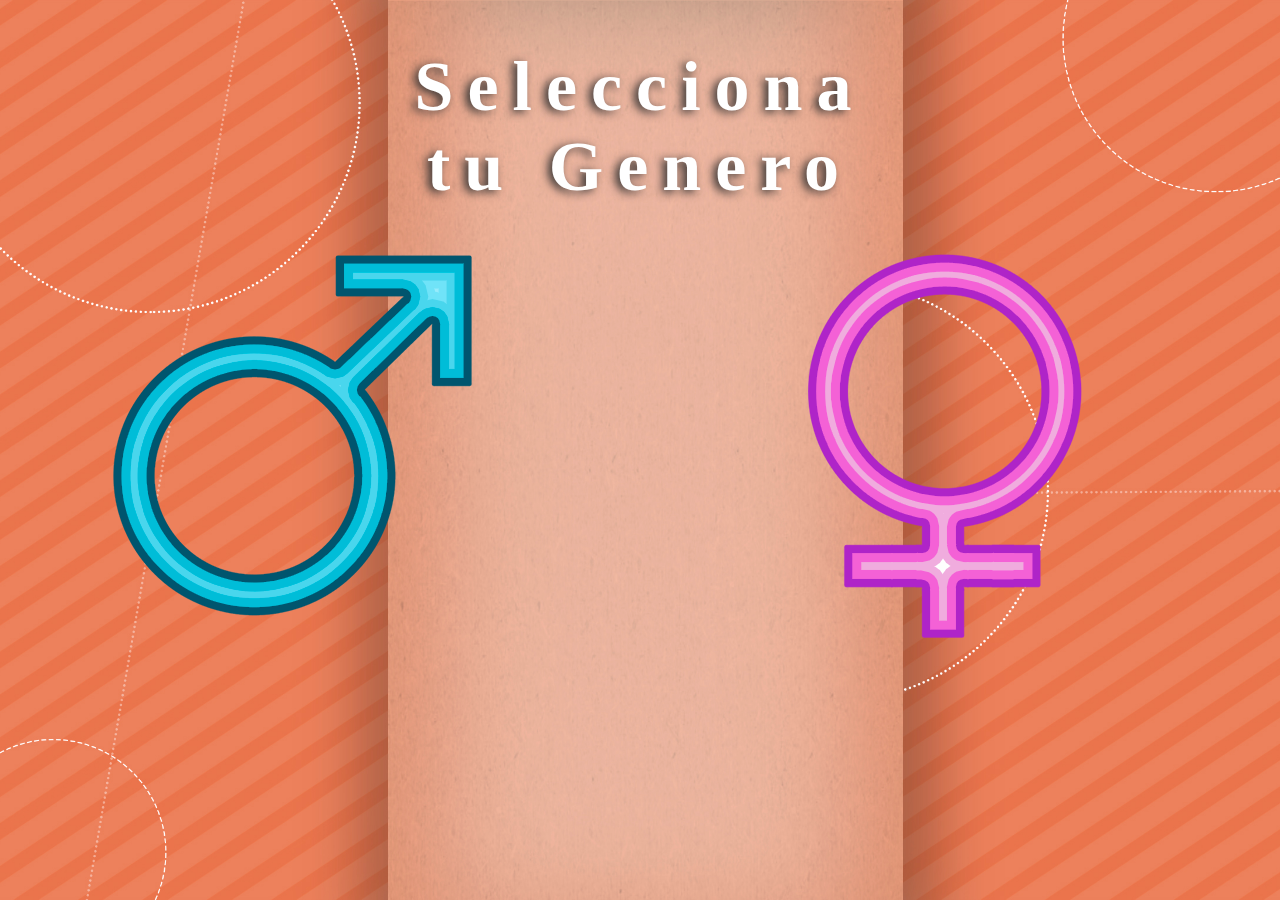
<file: SelectorGenero/index.html>
<!DOCTYPE html>

<html>
  
<head>
    
<meta charset="utf-8">
    
<meta name="viewport" content="width=device-width">
    
<title>Selector Genero</title>
    
<link href="indexx.css" rel="stylesheet" type="text/css" />
  
</head>
  
<body>
  

<h1>Selecciona<br> tu Genero</h1>


	<div class="signo_masculino" ><center>
  
	<img src="../images/idmasculino.png" alt="MASCULINO" >
  </center></div>
  

	
	<div class="signo_femenino"><center>
  
	<img src="../images/idfemenino.png" alt="FEMENINO">
  
	</center></div>





</body>

</html>
</file>
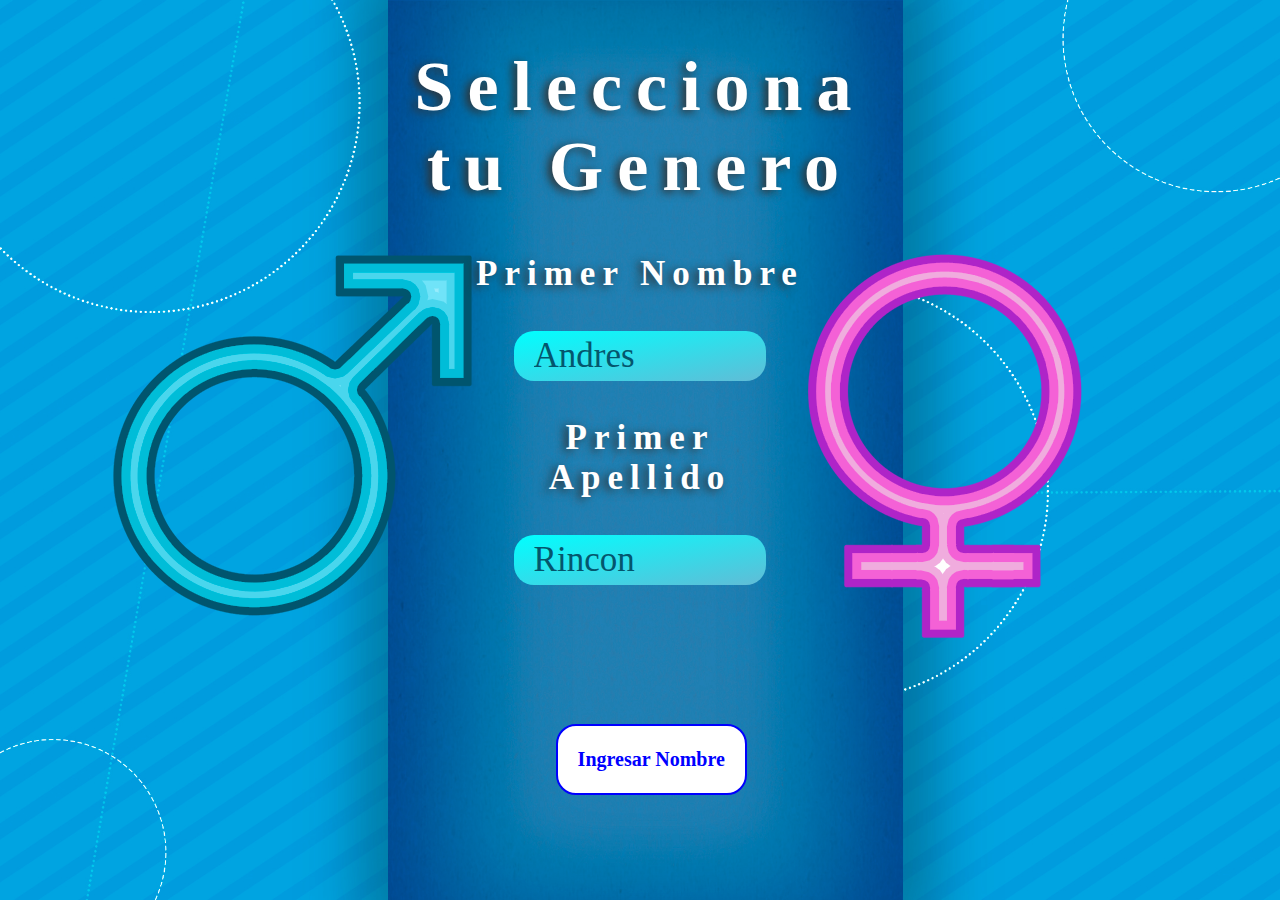
<file: SelectorHombre/index.html>
<!DOCTYPE html>

<html>
  
<head>
    
<meta charset="utf-8">
    
<meta name="viewport" content="width=device-width">
    
<title>Avatar Nombre Hombre</title>
    
<link href="indexx.css" rel="stylesheet" type="text/css" />
  
</head>
  
<body>
  

<h1>Selecciona<br> tu Genero</h1>


	<div class="signo_masculino" ><center>
  
	<img src="../images/idmasculino.png" alt="MASCULINO" >
  </center></div>
  

	
	<div class="signo_femenino"><center>
  
	<img src="../images/idfemenino.png" alt="FEMENINO">
  
	</center></div>

			<form>
  			<label for="fname"><h2><center>Primer Nombre</center></h2></label>
  			<center><input type="text" id="fname" name="fname" value="Andres"></center>
  			<label for="lname"><h2><center>Primer Apellido</center></h2></label>
  			<center><input type="text" id="lname" name="lname" value="Rincon"></center>
			</form>
	
	<div>
	<button class="button button1"><p> Ingresar Nombre </p></button>
	</div>






</body>

</html>
</file>
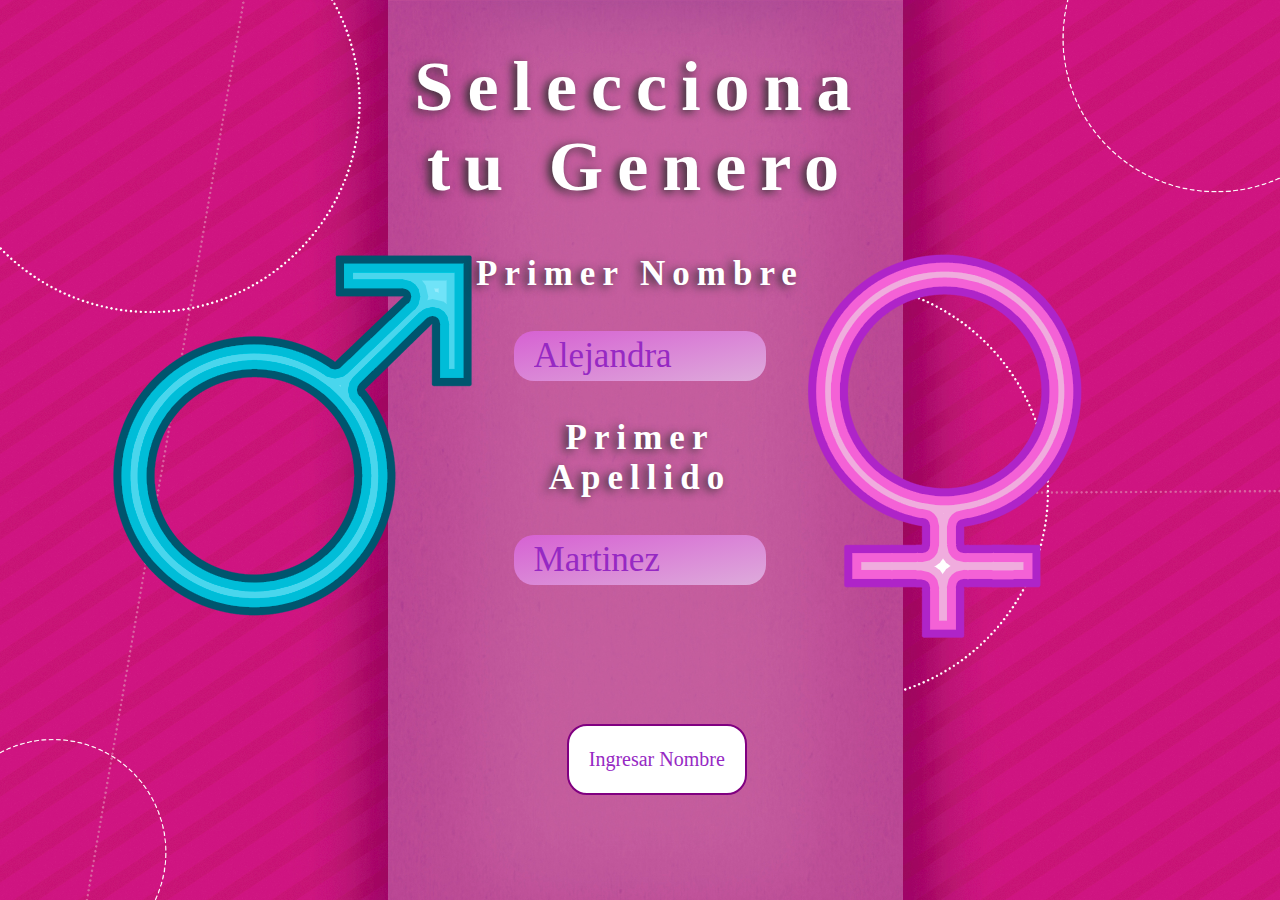
<file: SelectorMujer/index.html>
<!DOCTYPE html>

<html>
  
<head>
    
<meta charset="utf-8">
    
<meta name="viewport" content="width=device-width">
    
<title>Avatar Nombre Mujer</title>
    
<link href="indexx.css" rel="stylesheet" type="text/css" />
  
</head>
  
<body>
  

<h1>Selecciona<br> tu Genero</h1>



	<div class="signo_masculino" ><center>
  
	<img src="../images/idmasculino.png" alt="MASCULINO" >
	</center></div>
  
	
	
<div class="signo_femenino"><center>
  
	<img src="../images/idfemenino.png" alt="FEMENINO">
  
	</center></div>


			<form>
  			<label for="fname"><h2><center>Primer Nombre</center></h2></label>
  			<center><input type="text" id="fname" name="fname" value="Alejandra"></center>
  			<label for="lname"><h2><center>Primer Apellido</center></h2></label>
  			<center><input type="text" id="lname" name="lname" value="Martinez"></center>
			</form>
	<div>	
	<button class="button button1"><p> Ingresar Nombre </p></button>
	</div>

</body>

</html>
</file>
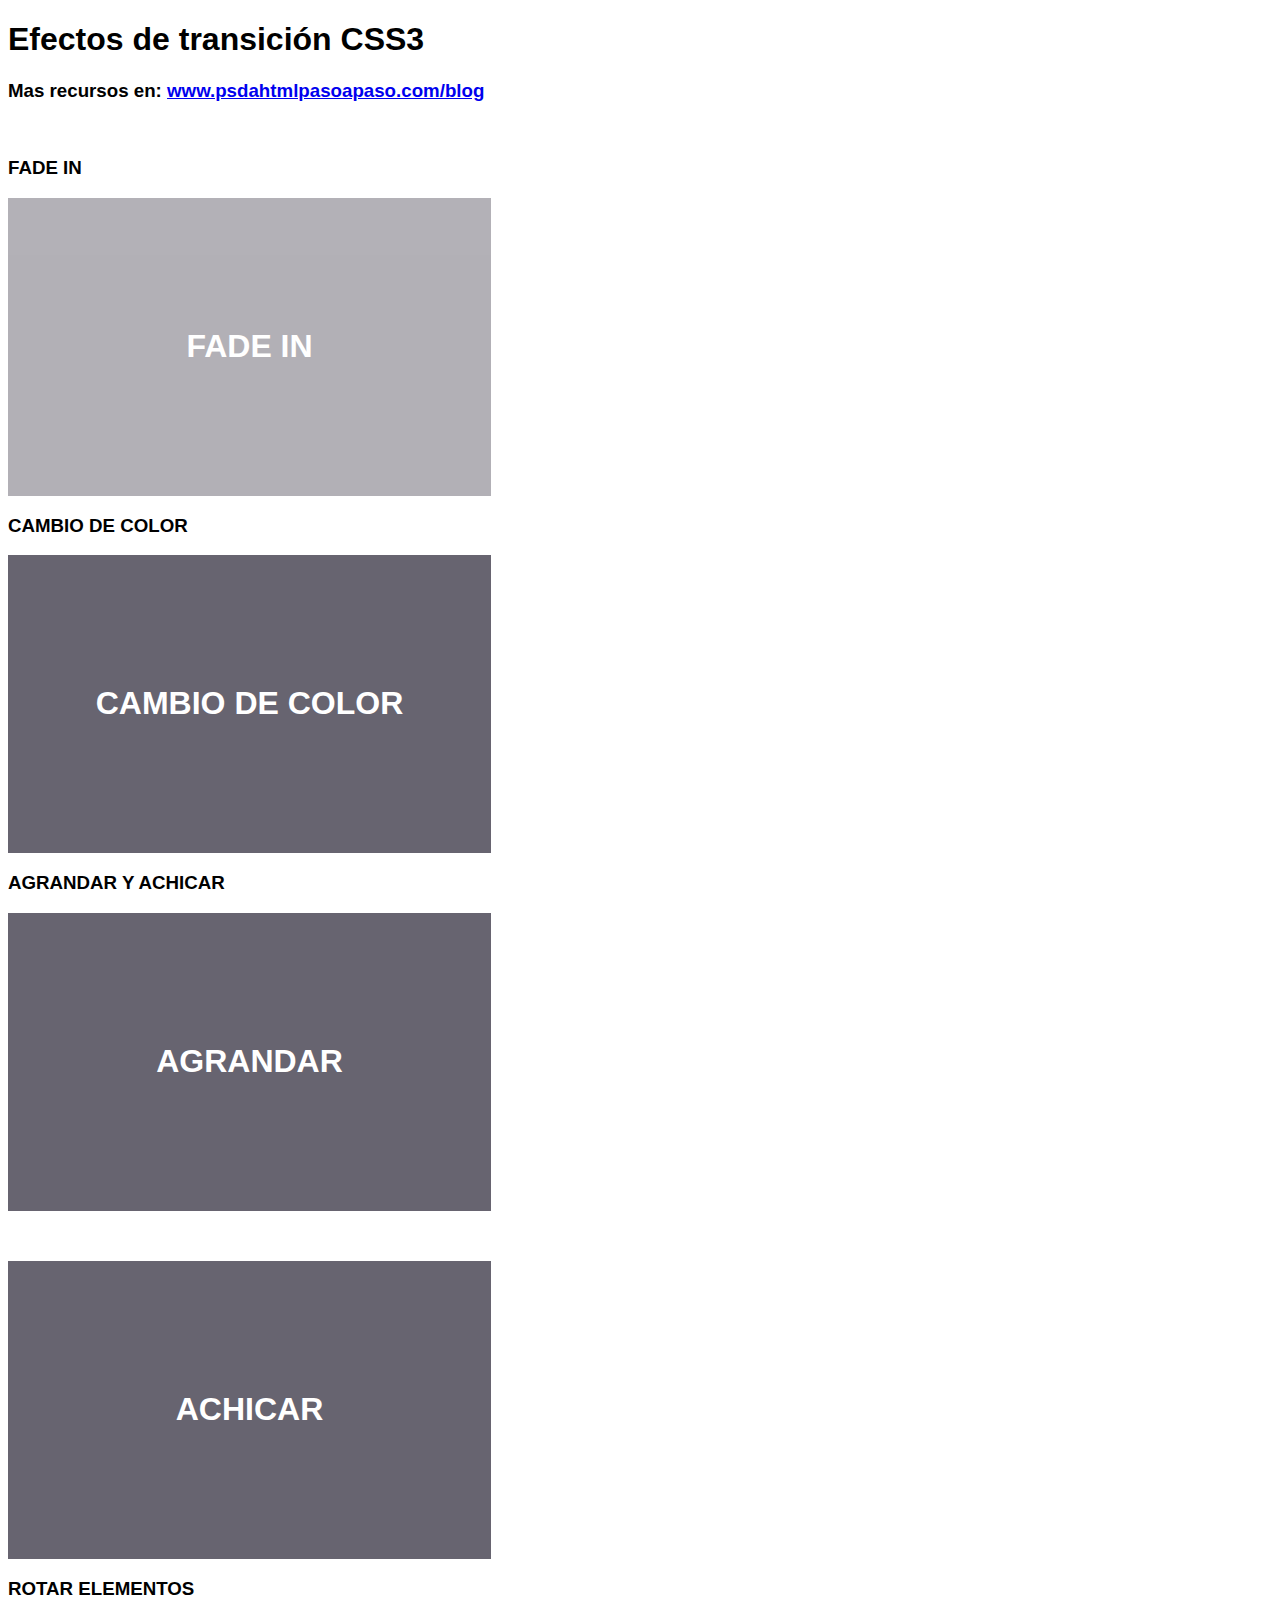
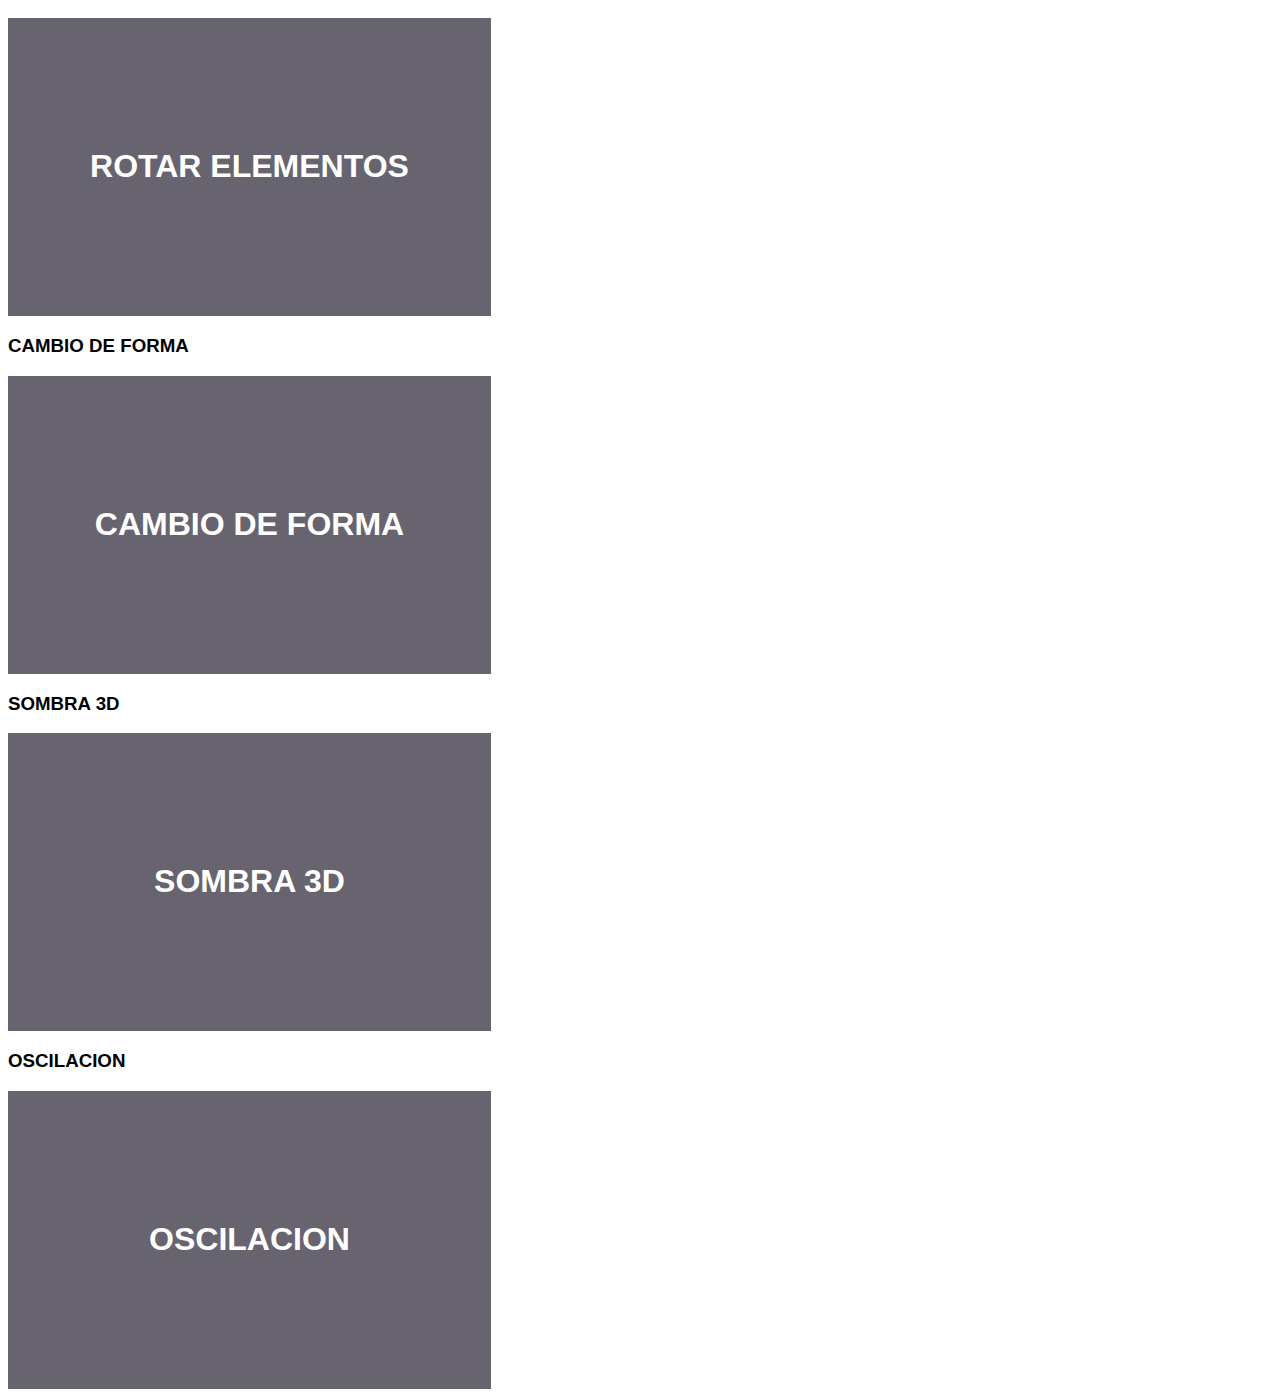
<file: efectos-css3.html>
<!DOCTYPE HTML>
<html>
<head>
<meta http-equiv="Content-Type" content="text/html; charset=utf-8">
<title>Efectos de transicion CSS3</title>
</head>

<body>


<h1>Efectos de transición CSS3 </h1>
<h3>Mas recursos en: <a href="http://www.psdahtmlpasoapaso.com/blog">www.psdahtmlpasoapaso.com/blog</a></h3>
<p>&nbsp;</p>

<style type="text/css">
  body {
	  font-family:Arial;
  }
.eldiv { 
width: 483px; 
height: 168px; 
background: #676470; 
transition: all 0.3s ease; 
color: #ffffff; 
text-align: center;
 padding-top: 130px; 
 font-size: 2em; 
 font-weight: bold; 
 font-family: Arial }
</style>
  

<h3>FADE IN</h3>
<style type="text/css">
.fade { opacity:0.5; } 
.fade:hover { opacity:1; }
</style>
<div class="eldiv fade" style="cursor: pointer;">FADE IN</div>

<h3>CAMBIO DE COLOR</h3>
<style type="text/css">
.color:hover { background:#53a7ea; }
</style>
<div class="eldiv color" style="cursor: pointer;">CAMBIO DE COLOR</div>

<h3>AGRANDAR Y ACHICAR</h3>
<style type="text/css">
.grow:hover { -webkit-transform: scale(1.1); -ms-transform: scale(1.1); transform: scale(1.1); }
</style>
<div class="eldiv grow" style="cursor: pointer;">AGRANDAR</div>

<p>&nbsp;</p>
<p>
  <style type="text/css">
.shrink:hover { -webkit-transform: scale(0.8); -ms-transform: scale(0.8); transform: scale(0.8); }
  </style>
</p>
<div class="eldiv shrink" style="cursor: pointer;">ACHICAR</div>

<h3>ROTAR ELEMENTOS</h3>
<style type="text/css">
.rotate:hover { -webkit-transform:rotateZ(-30deg) ; -ms-transform:rotateZ(-30deg) ; transform:rotateZ(-30deg) ; }
</style>
<div class="eldiv rotate" style="cursor: pointer;">ROTAR ELEMENTOS</div>

<h3>CAMBIO DE FORMA</h3>
<style type="text/css">
.circle:hover { border-radius:50%; }
</style>
<div class="eldiv circle" style="cursor: pointer;">CAMBIO DE FORMA</div>

<h3>SOMBRA 3D</h3>
<style type="text/css">
.threed:hover { box-shadow: 1px 1px #53a7ea, 2px 2px #53a7ea, 3px 3px #53a7ea; -webkit-transform: translateX(-5px); transform: translateX(-5px); }
</style>
<div class="eldiv threed" style="cursor: pointer;">SOMBRA 3D</div>

<h3>OSCILACION</h3>
<style type="text/css">-
@-webkit-keyframes swing { 15% { -webkit-transform: translateX(5px); transform: translateX(5px); } 30% { -webkit-transform: translateX(-5px); transform: translateX(-5px); } 50% { -webkit-transform: translateX(3px); transform: translateX(3px); } 65% { -webkit-transform: translateX(-3px); transform: translateX(-3px); } 80% { -webkit-transform: translateX(2px); transform: translateX(2px); } 100% { -webkit-transform: translateX(0); transform: translateX(0); } } @keyframes swing { 15% { -webkit-transform: translateX(5px); transform: translateX(5px); } 30% { -webkit-transform: translateX(-5px); transform: translateX(-5px); } 50% { -webkit-transform: translateX(3px); transform: translateX(3px); } 65% { -webkit-transform: translateX(-3px); transform: translateX(-3px); } 80% { -webkit-transform: translateX(2px); transform: translateX(2px); } 100% { -webkit-transform: translateX(0); transform: translateX(0); } } .swing:hover { -webkit-animation: swing 1s ease; animation: swing 1s ease; -webkit-animation-iteration-count: 1; animation-iteration-count: 1; }
</style>
<div class="eldiv swing" style="cursor: pointer;">OSCILACION</div>

</body>
</html>
</file>
<file: SelectorGenero/indexx.css>
body{
  
	background-image:url(../images/fondo_seleccion_genero.jpg);
  
	background-position: center center;
  
	background-repeat: no-repeat;
  
	background-attachment:fixed;
  
	background-size: cover;
  
	background-color: #669999;


}



	.signo_masculino{
  
	float: left;
  
  
   
   
}  

	.signo_femenino{
 
	float: right;


}
  

	h1{
  
	color:white;
  
	font-family: Comic Sans MS;
  
	font-size: 70px;
  
	text-align: center;
  
	text-shadow: -4px 2px 10px #313131;
  
	letter-spacing: 0.2em;

  
  
  

}
</file>
<file: SelectorHombre/indexx.css>
body{
  
	background-image:url(../images/Fondo_Hombre.jpg);
  
	background-position: center center;
  
	background-repeat: no-repeat;
  
	background-attachment:fixed;
  
	background-size: cover;
  
	background-color: cyan;


}



	.signo_masculino{
  
	float: left;
  
  
   
   
}  

	.signo_femenino{
 
	float: right;


}
  

	h1{
  
	color:white;
  
	font-family: Comic Sans MS;
  
	font-size: 70px;
  
	text-align: center;
  
	text-shadow: -4px 2px 10px #313131;
  
	letter-spacing: 0.2em;

  
  
  

}
	h2{
	color:white;
	font-family: Comic Sans MS;
  
	font-size: 35px;
  
	text-align: center;
  
	text-shadow: -4px 2px 10px #313131;
  
	letter-spacing: 0.2em;


}
input[type=text] {
    width: 20%;
    height: 50px;
    padding: 12px 20px;
    margin: 8px 0;
    box-sizing: border-box;
    border:none;
    background: linear-gradient(to bottom right, #00ffff , #61bcd6);
    color: white;
    border-radius: 20px;
}

#fname{
	color: #04566d;
	font-family: Comic Sans MS;
  
	font-size: 35px;
 

}

#lname{
	color: #04566d;
	font-family: Comic Sans MS;
  
	font-size: 35px;

}
		.button {
    			background-color: #fff;
    			border: none;
   			color: orange;
    			padding: 2px 20px;
    			text-align: center;
    			text-decoration: none;
    			display: inline-block;
    			font-size: 20px;
    			font-family: Comic Sans MS;
    			font-weight: bold;
			margin: 4px 2px;
    			-webkit-transition-duration: 5.4s; 
    			transition-duration: 0.4s;
    			cursor: pointer;
    			position:absolute;
   			top:80%;
    			right:41.5%;
    			width:auto;
    			
}


		.button1 {
    			background-color: white; 
    			color: blue; 
    			border: 2px solid blue;
    			border-radius: 20px;
	  
}

		.button1:hover {
    			background-color:#00ffff;
    			color: blue;
    			box-shadow: 0 12px 16px 0 rgba(0,0,0,0.24),0 17px 50px 0 rgba(0,0,0,0.19);
</file>
<file: SelectorMujer/indexx.css>
body{
  
	background-image:url(../images/Fondo_Mujer.jpg);
  
	background-position: center center;
  
	background-repeat: no-repeat;
  
	background-attachment:fixed;
  
	background-size: cover;
  
	background-color: #669999;


}



	.signo_masculino{
  
	float: left;
  
  
   
   
}  

	.signo_femenino{
 
	float: right;


}
  

	h1{
  
	color:white;
  
	font-family: Comic Sans MS;
  
	font-size: 70px;
  
	text-align: center;
  
	text-shadow: -4px 2px 10px #313131;
  
	letter-spacing: 0.2em;

  
  
  

}
	h2{
	color:white;
	font-family: Comic Sans MS;
  
	font-size: 35px;
  
	text-align: center;
  
	text-shadow: -4px 2px 10px #313131;
  
	letter-spacing: 0.2em;


}
input[type=text] {
    width: 20%;
    height: 50px;
    padding: 12px 20px;
    margin: 8px 0;
    box-sizing: border-box;
    border:none;
    background: linear-gradient(to bottom right, #d661d2 , #deaadb);
    color: white;
    border-radius: 20px;
}

#fname{
	color: #9629c3;
	font-family: Comic Sans MS;
  
	font-size: 35px;
 

}

#lname{
	color:#9629c3;
	font-family: Comic Sans MS;
  
	font-size: 35px;
}
		.button {
    			background-color: #fff;
    			border: none;
   			color: orange;
    			padding: 2px 20px;
    			text-align: center;
    			text-decoration: none;
    			display: inline-block;
    			font-size: 20px;
    			font-family: Comic Sans MS;
    			margin: 4px 2px;
    			-webkit-transition-duration: 5.4s; 
    			transition-duration: 0.4s;
    			cursor: pointer;
    			position:absolute;
   			top:80%;
    			right:41.5%;
    			width:auto;
}


		.button1 {
    			background-color: white; 
    			color: #9629c3; 
    			border: 2px solid purple;
    			border-radius: 20px;
	  
}

		.button1:hover {
    			background-color:#9629c3;
    			color: white;
    			box-shadow: 0 12px 16px 0 rgba(0,0,0,0.24),0 17px 50px 0 rgba(0,0,0,0.19);
}
</file>
